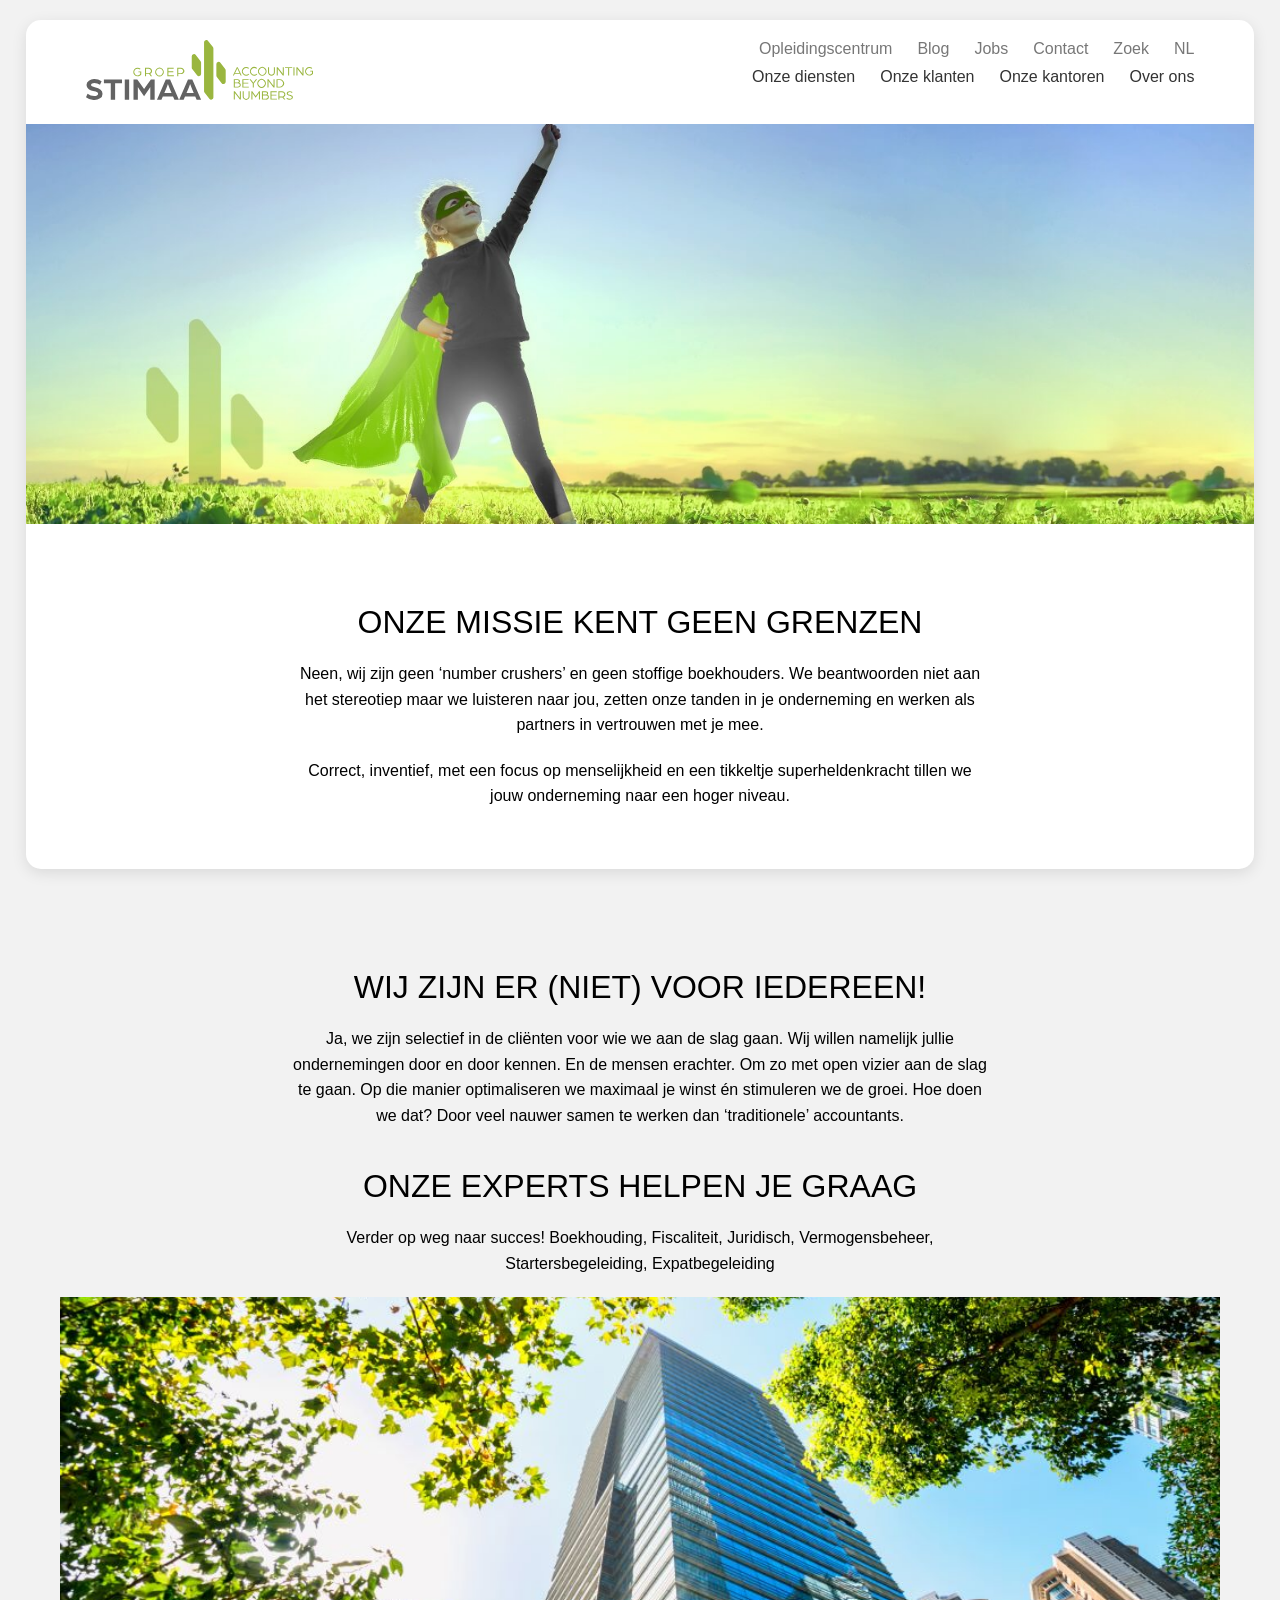
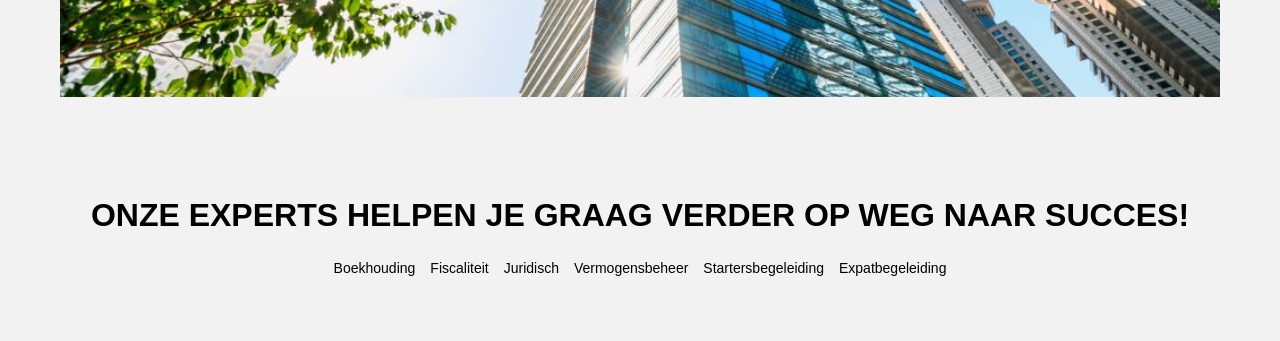
<file: index.html>
<!DOCTYPE html>
<html lang="en">
<head>
    <meta charset="UTF-8">
    <meta name="viewport" content="width=device-width, initial-scale=1.0">
    <title>Website</title>

    <link rel="stylesheet" href="Oefening.CSS">

    <script src="//code.tidio.co/xjkfyewcrypawrr5wgd35h0hz63wq8ya.js" async></script>
</head>

<div class="box">

<div class="header">

    <div class="logo">
        <img src="Afbeeldingen/logo.svg" alt="Logo">
    </div>

    <div class="header-right">

        <div class="menu">
            <a href="#">Opleidingscentrum</a>
            <a href="#">Blog</a>
            <a href="#">Jobs</a>
            <a href="#">Contact</a>
            <a href="#">Zoek</a>
            <a href="#">NL</a>
        </div>

        <div class="menu2">
            <a href="#">Onze diensten</a>
            <a href="#">Onze klanten</a>
            <a href="#">Onze kantoren</a>
            <a href="#">Over ons</a>
        </div>

    </div>

</div>

    <!-- BANNER -->
    <div class="banner">
        <img src="Afbeeldingen/Banner-Home-Stimaa-05.jpg" alt="">
    </div>

    <!-- CONTENT -->
    <div class="content">
        <h1>Onze missie kent geen grenzen</h1>

        <p>
            Neen, wij zijn geen ‘number crushers’ en geen stoffige boekhouders.
            We beantwoorden niet aan het stereotiep maar we luisteren naar jou,
            zetten onze tanden in je onderneming en werken als partners in vertrouwen met je mee.
        </p>

        <p>
            Correct, inventief, met een focus op menselijkheid en een tikkeltje superheldenkracht
            tillen we jouw onderneming naar een hoger niveau.
        </p>
    </div>

</div>


<div class="content">

    <h1>Wij zijn er (niet) voor iedereen!</h1>

    <p>
        Ja, we zijn selectief in de cliënten voor wie we aan de slag gaan. Wij willen namelijk jullie ondernemingen door en door kennen. En de mensen erachter. Om zo met open vizier aan de slag te gaan. Op die manier optimaliseren we maximaal je winst én stimuleren we de groei. Hoe doen we dat? Door veel nauwer samen te werken dan ‘traditionele’ accountants.
    </p>

    <h1>Onze experts helpen je graag</h1>

    <p>
        Verder op weg naar succes! Boekhouding, Fiscaliteit, Juridisch, Vermogensbeheer, Startersbegeleiding, Expatbegeleiding
    </p>

    <div class="service">
            <img class="full-width-img" src="Afbeeldingen/Stimaa-BTW-verplichtingen-a-foto.jpg" alt="">        <div>
        </div>
    </div>

</div>

<div class="experts">

    <h1>Onze experts helpen je graag
        Verder op weg naar succes!
    </h1>

    <div class="expert-buttons">

        <a href="#" class="btn">Boekhouding</a>
        <a href="#" class="btn">Fiscaliteit</a>
        <a href="#" class="btn">Juridisch</a>
        <a href="#" class="btn">Vermogensbeheer</a>
        <a href="#" class="btn">Startersbegeleiding</a>
        <a href="#" class="btn">Expatbegeleiding</a>

    </div>

</div>



<!--

<div class="box2">
    <table>
        <tr>
            <td>
                <img src="Afbeeldingen/Stimaa-Fiscale-optimalisatie-2-k-foto-1.jpg" alt=""></td>
            <td>
                <h1>Waarom samenwerken?</h1>
                </td>
            </tr>
        <tr>
            <td><img src="Afbeeldingen/Stimaa-eenmanszaak-oprichten-a-foto.jpg" alt="">1</td>
            <td>Stimaa innoveert!</td>
            </tr>
    </table>
</div>

<div>
    <table>
        <tr>
            <td colspan="3"> <h>Ontdek onze hot topics!</h></td>
        </tr>
        <tr>
            <td><img src="Afbeeldingen/Btw-attesten-voor-werken-in-onroerende-staat.jpg" alt=""></td>
            <td><img src="Afbeeldingen/Verantwoording-vergoedingen-tot-terugbetaling-eigen-kosten-van-de-werkgever.jpg" alt=""</td>
            <td><img src="Afbeeldingen/De-index-swingt-de-pan-uit-de-onkosten-ook.jpg" alt=""></td>
        </tr>
        <tr>
            <td>>Btw-attesten voor werken in onrorende staat</td>
            <td>Verantwoording vergoedingen tot terigbetaling eigen kosten van de werkgever</td>
            <td>De index swingt de pan uit, onkosten ook</td>
        </tr>
        <tr>
            <td><a href="#" class="btn">Lees meer</a></td>
            <td><a href="#" class="btn">Lees meer</a></td>
            <td><a href="#" class="btn">Lees meer</a></td>
        </tr>
    </table>
</div>
!-->
</file>
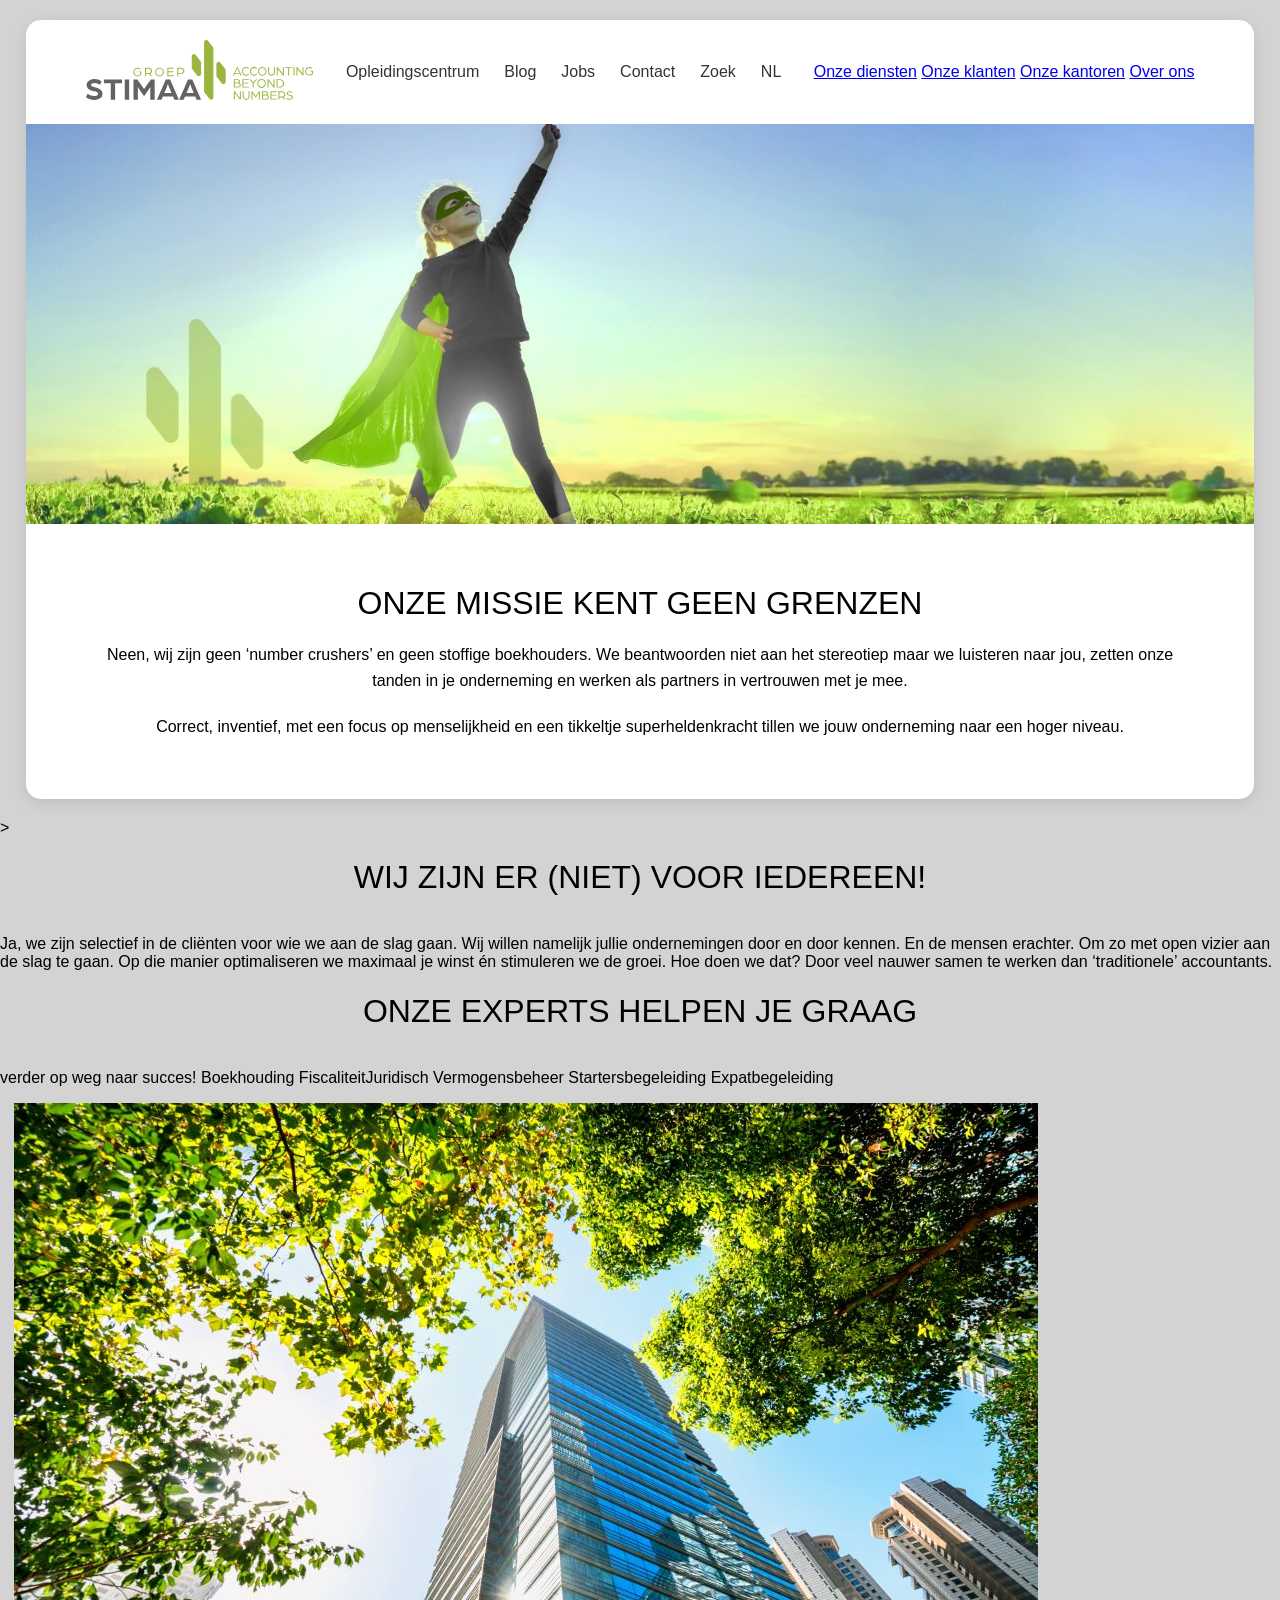
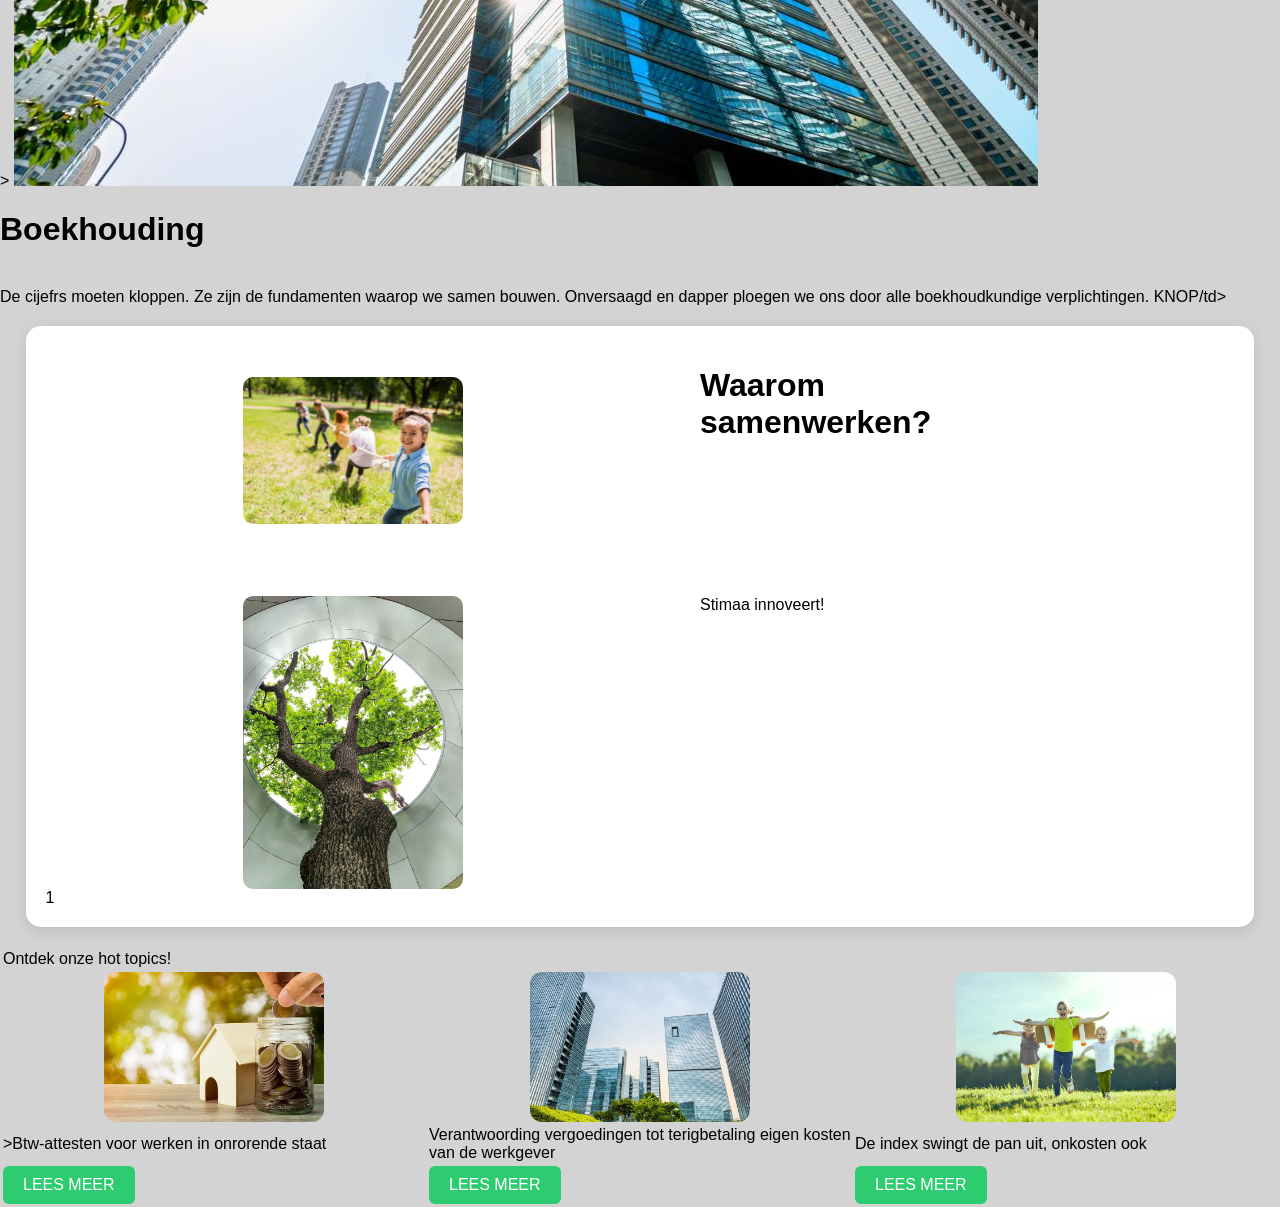
<file: Stimaa-website/index.html>
<!DOCTYPE html>
<html lang="en">
<head>
    <meta charset="UTF-8">
    <meta name="viewport" content="width=device-width, initial-scale=1.0">
    <title>This is the Title of</title>
     <link rel="stylesheet" href="Oefening.CSS">

</head>

<div class="box">

    <!-- HEADER -->
    <div class="header">
        <div class="logo">
            <img src="Afbeeldingen/logo.svg" alt="logo">
        </div>

        <div class="menu">
            <a href="#">Opleidingscentrum</a>
            <a href="#">Blog</a>
            <a href="#">Jobs</a>
            <a href="#">Contact</a>
            <a href="#">Zoek</a>
            <a href="#">NL</a>
        </div>

        <div class="menu2">
            <a href="#">Onze diensten</a>
            <a href="#">Onze klanten</a>
            <a href="#">Onze kantoren</a>
            <a href="#">Over ons</a>
        </div>
    </div>

    <!-- BANNER -->
    <div class="banner">
        <img src="Afbeeldingen/Banner-Home-Stimaa-05.jpg" alt="">
    </div>

    <!-- CONTENT -->
    <div class="content">
        <h1>Onze missie kent geen grenzen</h1>

        <p>
            Neen, wij zijn geen ‘number crushers’ en geen stoffige boekhouders.
            We beantwoorden niet aan het stereotiep maar we luisteren naar jou,
            zetten onze tanden in je onderneming en werken als partners in vertrouwen met je mee.
        </p>

        <p>
            Correct, inventief, met een focus op menselijkheid en een tikkeltje superheldenkracht
            tillen we jouw onderneming naar een hoger niveau.
        </p>
    </div>

</div>


</div>
>
    <p>
        <h1>Wij zijn er (niet) voor iedereen!</h1>
        <br>Ja, we zijn selectief in de cliënten voor wie we aan de slag gaan. Wij willen namelijk jullie ondernemingen door en door kennen. En de mensen erachter. Om zo met open vizier aan de slag te gaan. Op die manier optimaliseren we maximaal je winst én stimuleren we de groei. Hoe doen we dat? Door veel nauwer samen te werken dan ‘traditionele’ accountants.
    </p>


    <p>
        <h1>Onze experts helpen je graag</h1>
        <br>verder op weg naar succes!
        Boekhouding
        FiscaliteitJuridisch
        Vermogensbeheer
        Startersbegeleiding
        Expatbegeleiding
    </p>
    <tableW>>
        <td><img src="Afbeeldingen/Stimaa-BTW-verplichtingen-a-foto.jpg" alt=""></td>
            <td>
                <h1>Boekhouding</h1>
                <br>De cijefrs moeten kloppen. Ze zijn de fundamenten waarop we samen bouwen. Onversaagd en dapper ploegen we ons door alle boekhoudkundige verplichtingen.
                KNOP/td>
        </tr>
    </table>
</div>

<div class="box2">
    <table>
        <tr>
            <td><img src="Afbeeldingen/Stimaa-Fiscale-optimalisatie-2-k-foto-1.jpg" alt=""></td>
                <td>
                <h1>Waarom samenwerken?</h1>
                </td>
            </tr>
        <tr>
            <td><img src="Afbeeldingen/Stimaa-eenmanszaak-oprichten-a-foto.jpg" alt="">1</td>
            <td>Stimaa innoveert!</td>
            </tr>
    </table>
</div>

<div>
    <table>
        <tr>
            <td colspan="3"> <h>Ontdek onze hot topics!</h></td>
        </tr>
        <tr>
            <td><img src="Afbeeldingen/Btw-attesten-voor-werken-in-onroerende-staat.jpg" alt=""></td>
            <td><img src="Afbeeldingen/Verantwoording-vergoedingen-tot-terugbetaling-eigen-kosten-van-de-werkgever.jpg" alt=""</td>
            <td><img src="Afbeeldingen/De-index-swingt-de-pan-uit-de-onkosten-ook.jpg" alt=""></td>
        </tr>
        <tr>
            <td>>Btw-attesten voor werken in onrorende staat</td>
            <td>Verantwoording vergoedingen tot terigbetaling eigen kosten van de werkgever</td>
            <td>De index swingt de pan uit, onkosten ook</td>
        </tr>
        <tr>
            <td><a href="#" class="btn">Lees meer</a></td>
            <td><a href="#" class="btn">Lees meer</a></td>
            <td><a href="#" class="btn">Lees meer</a></td>
        </tr>
    </table>
</div>
</file>
<file: Oefening.CSS>
body {
    margin: 0;
    background-color: #f2f2f2;
    font-family: Arial, sans-serif;
}

/* BOX */
.box {
    width: 96%;
    margin: 20px auto;
    background: white;
    border-radius: 15px;
    overflow: hidden;
    box-shadow: 0 4px 15px rgba(0,0,0,0.1);
}

/* HEADER */
.header {
    display: flex;
    justify-content: space-between;
    align-items: flex-start;
    padding: 20px 60px;
}

.header-right {
    display: flex;
    flex-direction: column;
    align-items: flex-end;
    gap: 10px;
}

/* MENU */
.menu,
.menu2 {
    display: flex;
    gap: 25px;
}

.menu a {
    color: #777;
    text-decoration: none;
}

.menu2 a {
    color: #333;
    text-decoration: none;
    font-weight: normal;
}

.menu a:hover,
.menu2 a:hover {
    color: #000;
}

/* LOGO */
.logo img {
    height: 60px;
}

/* BANNER */
.banner img {
    width: 100%;
    height: 400px;
    object-fit: cover;
    display: block;
}

/* CONTENT */
.content {
    padding: 40px 60px;
}

.content h1 {
    text-align: center;
    text-transform: uppercase;
    font-weight: normal;
    margin: 40px 0 20px;
}

.content p {
    text-align: center;
    max-width: 700px;
    margin: 0 auto 20px;
    line-height: 1.6;
}

/* SERVICE IMAGE */
.service {
    width: 100%;
}

.full-width-img {
    width: 100%;
    height: 400px;
    object-fit: cover;
    display: block;
}

/* EXPERTS */
.experts {
    text-align: center;
    margin: 60px 0;
}

.expert-buttons {
    display: flex;
    justify-content: center;
    flex-wrap: wrap;
    gap: 15px;
    margin-top: 20px;
}

.experts h1 {
    text-transform: uppercase;
}

.expert-buttons .btn {
    background: none;
    color: black;
    text-transform: none;
    padding: 5px 0;
    border-radius: 0;
    text-decoration: none;
    font-size: 14px;
}
</file>
<file: Stimaa-website/Oefening.CSS>
body {
    margin: 0;
    background-color: lightgray;
    font-family: Arial, sans-serif;
}


/* WITTE CARD (alles zit hierin) */
.box {
    width: 96%;
    margin: 20px auto;
    background: white;
    border-radius: 15px;
    overflow: hidden;
    box-shadow: 0 4px 15px rgba(0,0,0,0.1);
}

/* HEADER */
.header {
    display: flex;
    justify-content: space-between;
    align-items: center;
    padding: 20px 60px;
}

/* MENU */
.menu {
    display: flex;
    gap: 25px;
}

.menu a {
    text-decoration: none;
    color: #333;
}

/* LOGO */
.logo img {
    height: 60px;
}

/* BANNER */
.banner img {
    width: 100%;
    height: 400px;
    object-fit: cover;
    display: block;
}

/* TEKST */
.content {
    padding: 40px 60px;
}

.content h1 { /*Titel van eerste*/
    text-align: center;
    text-transform: uppercase;
    margin-bottom: 20px;
    font-weight: normal;

}

.content p {    /*tekst van eerste*/
    margin-bottom: 20px;
    line-height: 1.6;
    text-align: center;
}

.box2 {
    width: 96%;
    margin: 20px auto;
    background: white;
    border-radius: 15px;
    overflow: hidden;
    box-shadow: 0 4px 15px rgba(0,0,0,0.1);
}

.box2 table {
    width: 100%;
    border-collapse: collapse;
}

.box2 td {
    width: 50%;
    padding: 20px;
    vertical-align: middle;
}

.box2 tr {
    height: 250px; /* of groter indien nodig */
}

.box2 table img {
    width: 100%;
    height: 100%;          /* 🔥 belangrijkste wijziging */
    object-fit: cover;
    border-radius: 10px;
}

.box2 td:last-child {
    display: flex;
    flex-direction: column;
    justify-content: center;
}

table img {
    width: 90%;
    max-width: 220px;   /* kleiner maken */
    height: 150px;
    object-fit: cover;
    border-radius: 12px; /* ronde hoeken */
    display: block;
    margin: 0 auto;
}

table {
    width: 100%;
    table-layout: fixed;
}

.btn {
    display: inline-block;
    background-color: #2ecc71; /* groen */
    color: white;
    text-transform: uppercase;
    text-align: center;
    padding: 10px 20px;
    border-radius: 6px;
    text-decoration: none;
    font-weight: normal;
}

body > h1 {
    text-align: center;
    text-transform: uppercase;
    font-weight: normal; /* ❗ haalt vet weg */
}
</file>
